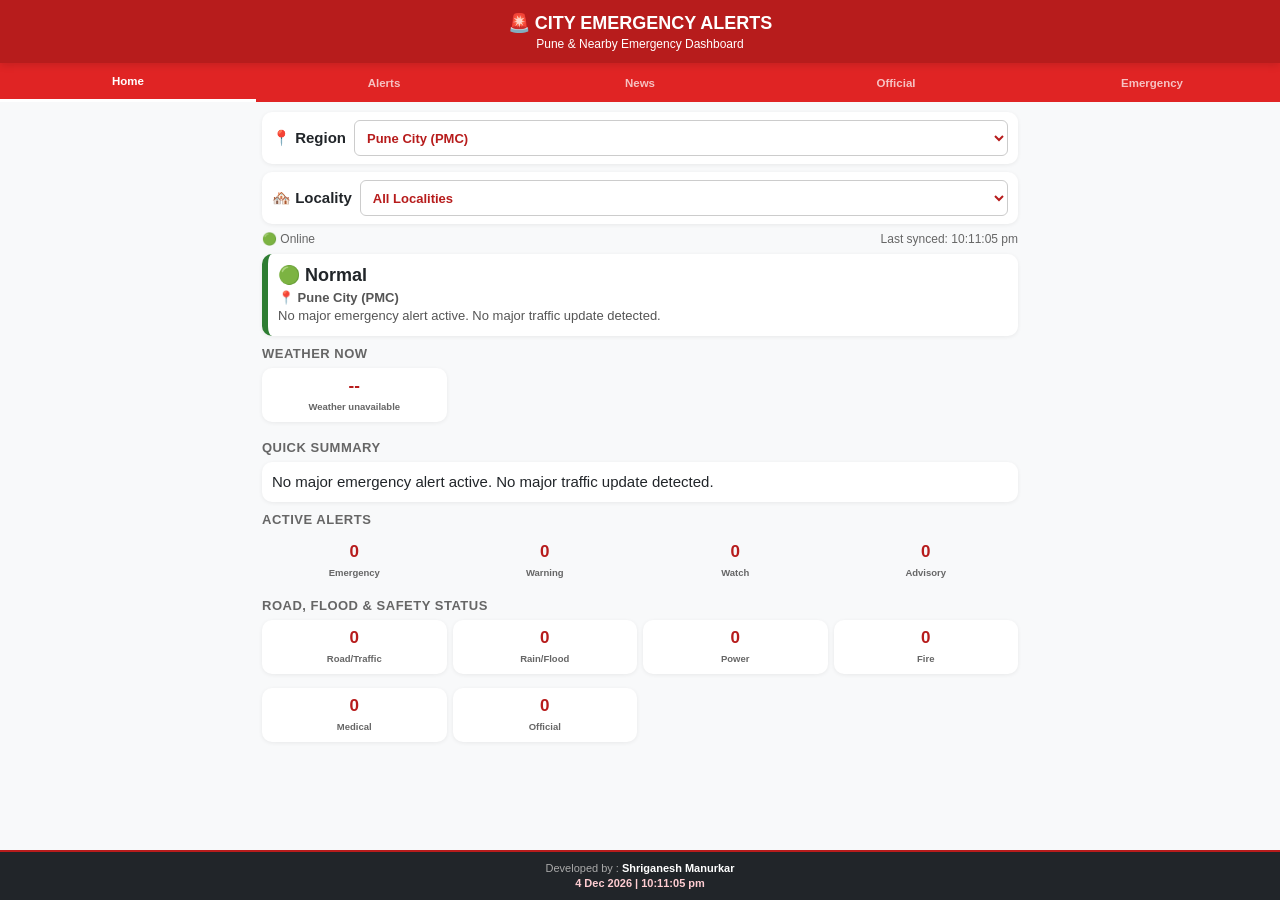
<file: index.html>
<!DOCTYPE html><html lang="en"><head><meta charset="UTF-8"><meta name="viewport" content="width=device-width,initial-scale=1.0,viewport-fit=cover"><title>CITY EMERGENCY ALERTS V4</title><meta name="theme-color" content="#b71c1c"><meta name="description" content="City emergency dashboard for Pune and nearby regions."><link rel="manifest" href="manifest.json"><link rel="icon" href="icons/icon.svg"><link rel="stylesheet" href="css/base.css"><link rel="stylesheet" href="css/app.css"></head><body><header class="app-header"><h1>🚨 CITY EMERGENCY ALERTS</h1><p>Pune & Nearby Emergency Dashboard</p></header><nav class="tabs"><button class="tab active" data-tab="home">Home</button><button class="tab" data-tab="alerts">Alerts</button><button class="tab" data-tab="news">News</button><button class="tab" data-tab="official">Official</button><button class="tab" data-tab="emergency">Emergency</button></nav><main class="container"><section id="home" class="panel"><div class="region-card"><label>📍 Region</label><select id="regionSelect"></select></div><div class="region-card"><label>🏘️ Locality</label><select id="localitySelect"></select></div><div class="status-row"><span id="onlineStatus">🟢 Online</span><span id="lastSync">Last synced: --</span></div><div id="situationCard" class="situation-card"></div><div class="section-title">Weather Now</div><div id="weatherGrid" class="weather-grid"></div><div class="section-title">Quick Summary</div><div id="quickSummary" class="notice"></div><div class="section-title">Active Alerts</div><div id="summary" class="summary"></div><div class="section-title">Road, Flood & Safety Status</div><div id="cityStatusGrid" class="control-grid"></div></section><section id="alerts" class="panel hidden"><div class="notice"><strong>Important:</strong> For life-threatening emergencies, call <a href="tel:112">112</a>. Verify critical alerts using official sources.</div><div id="alertFilters" class="filters"></div><div class="section-title">Critical Alerts</div><div id="loader" class="loader">Syncing emergency sources...</div><div id="alertFeed"></div></section><section id="news" class="panel hidden"><div class="section-title">Local News & Incidents</div><div class="notice">Awareness feed for accidents, traffic, route closure, theft/crime, civic impact, rain incidents and nearby disruptions.</div><div id="newsFilters" class="filters"></div><div id="newsFeed"></div></section><section id="official" class="panel hidden"><div class="section-title">Official Sources</div><div class="notice">Open these official pages first during severe weather, traffic disruption, flood, fire, power outage, or civic emergency.</div><div id="sourceGrid" class="grid"></div><div class="section-title">Official X Alert Channels</div><div id="xLinks" class="list"></div></section><section id="emergency" class="panel hidden"><div class="section-title">Emergency Dial</div><div id="dialList" class="list"></div><div class="section-title">Nearby Emergency Locations</div><div id="mapLinks" class="list"></div><div class="section-title">Quick Safety Checklist</div><div id="checklist" class="checklist"></div></section></main><dialog id="alertDialog" class="alert-dialog"><div id="dialogContent"></div><button id="dialogClose" class="dialog-close">Close</button></dialog><button id="installBtn" class="install hidden">Install</button><footer><div>Developed by : <strong>Shriganesh Manurkar</strong></div><div id="clock" class="clock">...</div></footer><script type="module" src="js/app.js"></script></body></html>
</file>
<file: css/base.css>
*{box-sizing:border-box}body{margin:0;font-family:-apple-system,BlinkMacSystemFont,"Segoe UI",Roboto,sans-serif;background:#f8f9fa;color:#212529}a{color:#b71c1c;font-weight:800}.hidden{display:none!important}:root{--red:#b71c1c;--red2:#e02424;--green:#2e7d32;--yellow:#f9a825;--orange:#ef6c00;--dark:#212529;--muted:#666;--card:#fff;--blue:#1565c0}
</file>
<file: css/app.css>
.app-header{background:var(--red);color:#fff;text-align:center;padding:12px 10px;position:sticky;top:0;z-index:100;box-shadow:0 2px 8px #0002}.app-header h1{margin:0;font-size:18px}.app-header p{margin:3px 0 0;font-size:12px}.tabs{display:flex;background:var(--red2);position:sticky;top:54px;z-index:99}.tab{width:20%;padding:12px 2px;border:0;background:transparent;color:white;font-size:11.5px;font-weight:900;opacity:.72}.tab.active{opacity:1;border-bottom:3px solid white}.container{max-width:780px;margin:0 auto;padding:10px 12px 92px}.notice,.region-card,.card,.source,.item,.check,.control-card,.situation-card,.weather-card{background:white;border-radius:10px;padding:10px;margin-bottom:8px;box-shadow:0 1px 4px #0001}.notice{font-size:15px;line-height:1.35}.region-card{display:flex;gap:8px;align-items:center;padding:8px 10px}.region-card label{font-weight:900;min-width:72px;font-size:15px}.region-card select{flex:1;padding:6px 8px;border:1px solid #ccc;border-radius:6px;font-weight:900;color:var(--red);background:white;font-size:13px;height:36px}.status-row{display:flex;justify-content:space-between;gap:8px;flex-wrap:wrap;font-size:12px;color:var(--muted);margin:4px 0 8px}.situation-card{border-left:6px solid var(--green)}.situation-card h2{margin:0 0 4px;font-size:18px}.situation-card p{margin:3px 0;font-size:13px;color:#555}.summary,.control-grid,.weather-grid{display:grid;grid-template-columns:repeat(4,1fr);gap:6px;margin-bottom:8px}.summary div,.control-card,.weather-card{text-align:center;padding:8px 3px}.summary strong,.control-card strong,.weather-card strong{display:block;font-size:17px;color:var(--red)}.summary small,.control-card small,.weather-card small{font-size:9.5px;font-weight:800;color:var(--muted)}.filters{display:flex;gap:6px;overflow-x:auto;margin-bottom:8px}.filter{border:1px solid #ddd;background:white;border-radius:18px;padding:7px 10px;font-size:12px;font-weight:900;white-space:nowrap}.filter.active{background:var(--red);color:white;border-color:var(--red)}.section-title{font-size:13px;font-weight:900;color:#666;text-transform:uppercase;letter-spacing:.5px;margin:10px 0 7px}.loader{text-align:center;padding:18px;color:#555;font-size:15px}.card{display:block;text-decoration:none;color:#111;border-left:5px solid var(--red);cursor:pointer}.card h3{font-size:15px;line-height:1.35;margin:7px 0}.meta{display:flex;justify-content:space-between;gap:8px;flex-wrap:wrap;font-size:11.5px;font-weight:800;color:#777}.badge{display:inline-block;border-radius:14px;padding:3px 8px;font-size:10.5px;font-weight:900;color:white}.sourceTag{display:inline-block;margin-left:4px;border-radius:14px;padding:3px 7px;font-size:10px;font-weight:900;background:#e3f2fd;color:#0d47a1}.validity{display:inline-block;margin-left:4px;color:#555;font-size:10.5px;font-weight:900}.emergency{border-left-color:var(--red);background:#fff5f5}.warning{border-left-color:var(--orange)}.watch{border-left-color:var(--yellow)}.advisory{border-left-color:var(--green)}.badge.emergency{background:var(--red)}.badge.warning{background:var(--orange)}.badge.watch{background:var(--yellow);color:#111}.badge.advisory{background:var(--green)}.grid{display:grid;grid-template-columns:1fr 1fr;gap:8px}.source{display:block;text-decoration:none;color:#111;border-left:5px solid #555;min-height:64px}.source strong{display:block;font-size:14px}.source small,.item small{font-size:11.5px;color:#666}.list{display:grid;gap:8px}.item{display:flex;justify-content:space-between;gap:10px;align-items:center;text-decoration:none;color:#111}.item strong{font-size:14px}.item small{display:block}.call{background:var(--green);color:white;text-decoration:none;border-radius:6px;padding:7px 12px;font-size:12px;font-weight:900;white-space:nowrap}.alert-dialog{border:0;border-radius:12px;max-width:90vw;width:360px;padding:16px;box-shadow:0 4px 24px #0005}.dialog-close{width:100%;border:0;background:var(--red);color:white;border-radius:8px;padding:10px;font-weight:900}.install{position:fixed;right:12px;bottom:76px;background:var(--red);color:white;border:0;border-radius:8px;padding:9px 12px;font-weight:900;z-index:130}footer{position:fixed;bottom:0;width:100%;background:var(--dark);color:#aaa;text-align:center;padding:9px 12px;font-size:11px;border-top:2px solid var(--red);z-index:90;line-height:1.35}footer strong{color:white}.clock{color:#ffcdd2;font-weight:800}@media(max-width:430px){.app-header h1{font-size:17px}.tabs{top:52px}.tab{font-size:10.5px}.summary,.control-grid,.weather-grid{grid-template-columns:repeat(3,1fr)}.summary small,.control-card small,.weather-card small{font-size:8.5px}.summary strong,.control-card strong,.weather-card strong{font-size:15px}.grid{grid-template-columns:1fr}.container{padding-left:10px;padding-right:10px}.region-card label{font-size:14px;min-width:70px}.notice{font-size:14px}}
</file>
